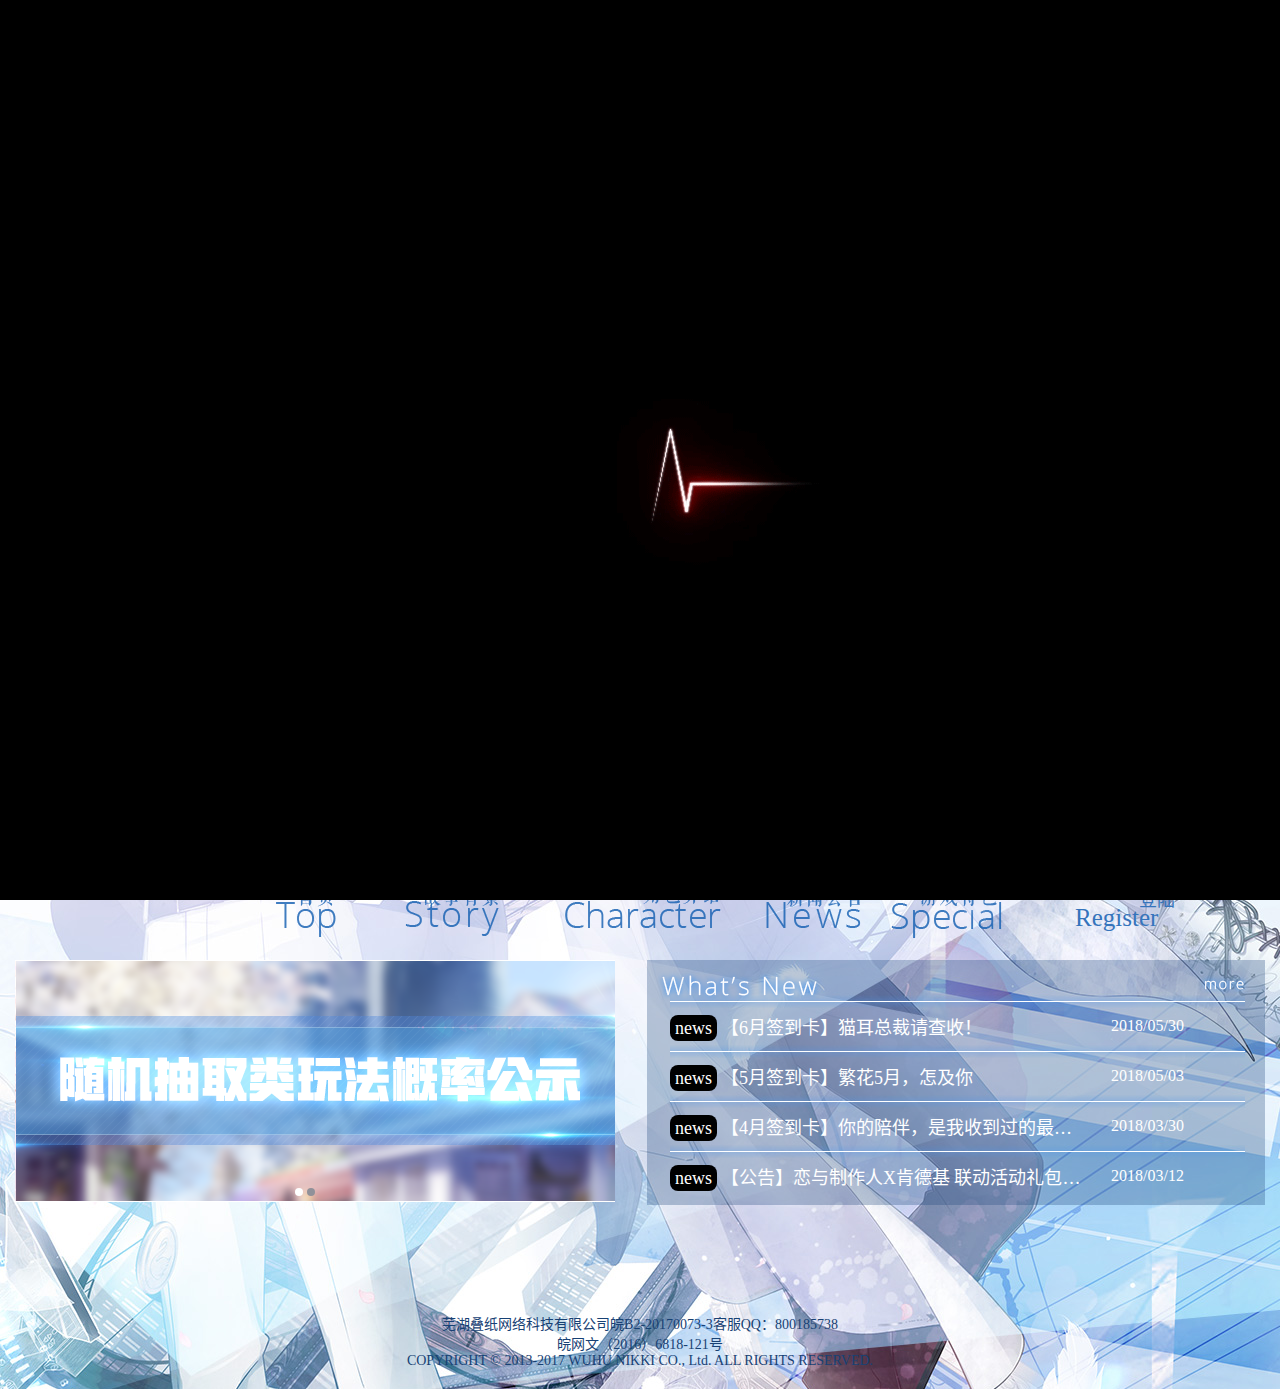
<file: index.html>
<!doctype html>
<html lang="zh-CN">
<head>
    <meta charset="UTF-8">
    <meta name="viewport"
          content="width=device-width, user-scalable=no, initial-scale=1.0, maximum-scale=1.0, minimum-scale=1.0">
    <meta http-equiv="X-UA-Compatible" content="ie=edge">
    <link rel="stylesheet" href="./css/content.css">
    <link rel="stylesheet" href="./css/normalized.css">
    <link rel="stylesheet" href="./css/index.css">
    <link rel="icon" href="./favicon.ico" type="image/x-icon">
    <title>《恋与制作人》官方网站--超现实恋爱经营手游</title>
</head>
<body>
<div class="all">
    <header>
        <div class="video">
            <a href="javascript:" id="view">
                <img src="./images/video.png" class="video_img">
                <div class="player"></div>
            </a>
        </div>
        <ul class="nav_list">
            <li><a href="./index.html"></a></li>
            <li><a href="./pages/story.html"></a></li>
            <li><a href="#cover" class="coverBtn"></a></li>
            <li><a href="./pages/news.html"></a></li>
            <li><a href="./pages/special.html"></a></li>
        </ul>
    </header>
    <main class="content clearFix">
        <!--轮播图-->
        <div class="publicity fl">
            <div class="img_box">
                <img src="./images/官网banner_01.png" alt="" class="img">
                <img src="./images/官网banner.png" alt="" class="img show">
                <img src="./images/官网banner_01.png" alt="" class="img">
                <img src="./images/官网banner.png" alt="" class="img">
            </div>
            <div class="idot_box">
                <span class="idot show"></span>
                <span class="idot"></span>
            </div>
        </div>
        <!--新闻-->
        <div class="news fr">
            <div class="register">
                <a href="./pages/login-register.html">
                    <p>登陆</p>
                    <p>Register</p>
                </a>
            </div>
            <h1></h1>
            <h2></h2>
            <ul class="list"></ul>
        </div>
    </main>
    <footer>
        <p>芜湖叠纸网络科技有限公司<a href="javascript:;">皖B2-20170073-3</a><a href="javascript:;">客服QQ：800185738</a></p>
        <p>皖网文（2016）6818-121号</p>
        <p>COPYRIGHT &copy; 2013-2017 WUHU NIKKI CO., Ltd. ALL RIGHTS RESERVED.</p>
    </footer>
    <!--下载-->
    <div class="download_box">
        <div class="pull role">
            <span></span>
        </div>
        <div class="download">
            <div class="dl_content clearFix">
                <img src="./images/err.png" alt="" class="qrCode fl">
                <ul class="dl_phone fr">
                    <li>
                        <a href="javascript:;">
                            <img src="./images/ios.png" alt="">
                        </a>
                    </li>
                    <li>
                        <a href="javascript:;">
                            <img src="./images/android.png" alt="">
                        </a>
                    </li>
                    <li>
                        <a href="javacript:;">
                            <img src="./images/taptap.png" alt="">
                        </a>
                    </li>
                    <li class="group">
                        <a href="javascript:;">
                            <img src="./images/qq.png" alt="">
                        </a>
                        <div class="explain">
                            <span>恋与制作人官方群
                                <br>
                                339242541
                            </span>
                        </div>
                    </li>
                </ul>
            </div>
        </div>
    </div>
    <!--视频-->
    <div class="video_bg">
        <div class="close">
            <video width="1000px" height="570px" autoplay controls preload id="myVideo">
                <source src="https://blcdnsmall.nikkigames.cn/sdk/poster/lyzzr.mp4" type="video/mp4">
            </video>
            <span class="shut"></span>
        </div>
    </div>
    <!--角色跳转-->
    <div id="cover" class="hide">
        <div class="characters_box">
            <div class="character">
                <a href="./pages/characters.html#01">
                    <img src="./images/content/select_3.png" alt="">
                </a>
            </div>
            <div class="character">
                <a href="./pages/characters.html#02">
                    <img src="./images/content/select_1.png" alt="">
                </a>
            </div>
            <div class="character">
                <a href="./pages/characters.html#03">
                    <img src="./images/content/select_2.png" alt="">
                </a>
            </div>
            <div class="character">
                <a href="./pages/characters.html#04">
                    <img src="./images/content/select_4.png" alt="">
                </a>
            </div>
        </div>
        <div class="shutBtn">
            <img src="./images/content/close-white.png" alt="">
        </div>
    </div>
</div>
<div class="loading">
    <img src="./images/content/load.gif" alt="">
</div>
    <script src="./js/jquery-3.3.1.min.js"></script>
    <script src="./js/normalized.js"></script>
    <script src="./js/index.js"></script>
</body>
</html>
</file>
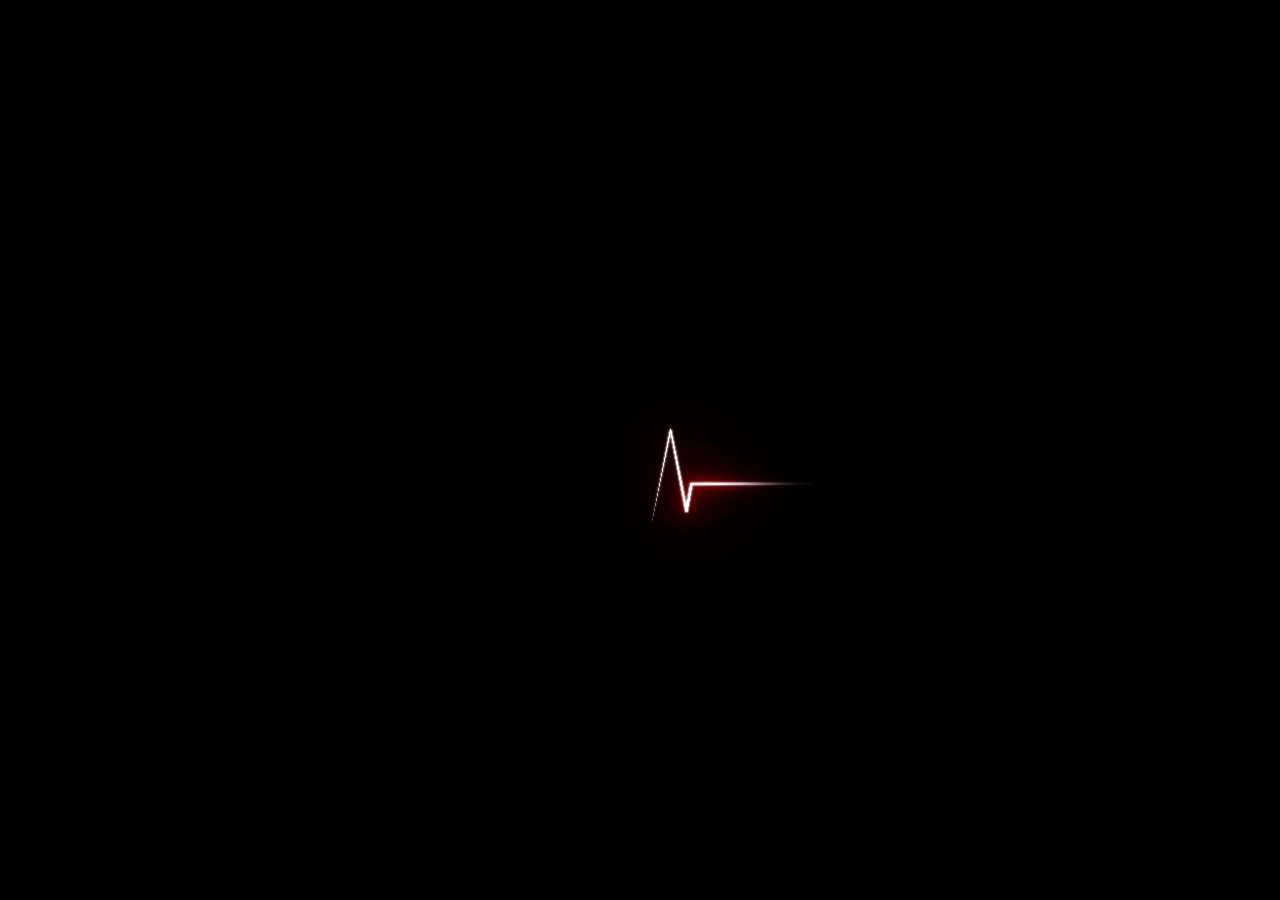
<file: pages/characters.html>
<!doctype html>
<html lang="zh-CN">
<head>
    <meta charset="UTF-8">
    <meta name="viewport"
          content="width=device-width, user-scalable=no, initial-scale=1.0, maximum-scale=1.0, minimum-scale=1.0">
    <meta http-equiv="X-UA-Compatible" content="ie=edge">
    <link rel="stylesheet" href="../css/normalized.css">
    <link rel="stylesheet" href="../css/content.css">
    <link rel="stylesheet" href="../css/characters.css">
    <link rel="icon" href="../favicon.ico" type="image/x-icon">
    <title>《恋与制作人》官方网站--超现实恋爱经营手游</title>
</head>
<body>
<!--头部导航-->
<header class="clearFix">
    <a href="../index.html">
        <img src="../images/content/logo.png" alt="" class=" logo fl">
    </a>
    <ul class="tb_list fr">
        <li><a href="./story.html"></a></li>
        <li><a href="#cover" class="coverBtn"></a></li>
        <li><a href="./news.html"></a></li>
        <li><a href="./special.html"></a></li>
    </ul>
</header>
<!--内容-->
<div class="content">
    <div class="img-box">
        <img src="../images/charachers/blackswan_bq.jpg" alt="">
        <img src="../images/charachers/blackswan_xumo.jpg" id="01" alt="">
        <img src="../images/charachers/blackswan_lzy.jpg" id="03" alt="">
        <img src="../images/charachers/blackswan_zql.jpg" id="04" alt="">
        <img src="../images/charachers/blackswan_bq.jpg" id="02" alt="">
        <img src="../images/charachers/blackswan_xumo.jpg" alt="">
    </div>
    <div class="btn-box">
        <span class="btn prev"></span>
        <span class="btn next"></span>
    </div>
</div>
<!--角色跳转页面-->
<div id="cover" class="hide">
    <div class="characters_box">
        <div class="character">
            <a href="../pages/characters.html#01">
                <img src="../images/content/select_3.png" alt="">
            </a>
        </div>
        <div class="character">
            <a href="../pages/characters.html#02">
                <img src="../images/content/select_1.png" alt="">
            </a>
        </div>
        <div class="character">
            <a href="../pages/characters.html#03">
                <img src="../images/content/select_2.png" alt="">
            </a>
        </div>
        <div class="character">
            <a href="../pages/characters.html#04">
                <img src="../images/content/select_4.png" alt="">
            </a>
        </div>
    </div>
    <div class="shutBtn">
        <img src="../images/content/close-white.png" alt="">
    </div>
</div>
<!--下载菜单-->
<div class="download_box">
    <div class="pull role hide">
        <span></span>
    </div>
    <div class="download">
        <div class="dl_content clearFix">
            <img src="../images/content/err.png" alt="" class="qrCode fl">
            <ul class="dl_phone fr">
                <li>
                    <a href="javascript:;">
                        <img src="../images/content/ios.png" alt="">
                    </a>
                </li>
                <li>
                    <a href="javascript:;">
                        <img src="../images/content/android.png" alt="">
                    </a>
                </li>
                <li>
                    <a href="javacript:;">
                        <img src="../images/content/taptap.png" alt="">
                    </a>
                </li>
                <li class="group">
                    <a href="javascript:;">
                        <img src="../images/content/qq.png" alt="">
                    </a>
                    <div class="explain">
                        <span>恋与制作人官方群
                            <br>
                            339242541
                        </span>
                    </div>
                </li>
            </ul>
        </div>
    </div>
</div>
<!--loading-->
<div class="loading">
    <img src="../images/content/load.gif" alt="">
</div>
<script src="../js/normalized.js"></script>
<script src="../js/characters.js"></script>
</body>
</html>
</file>
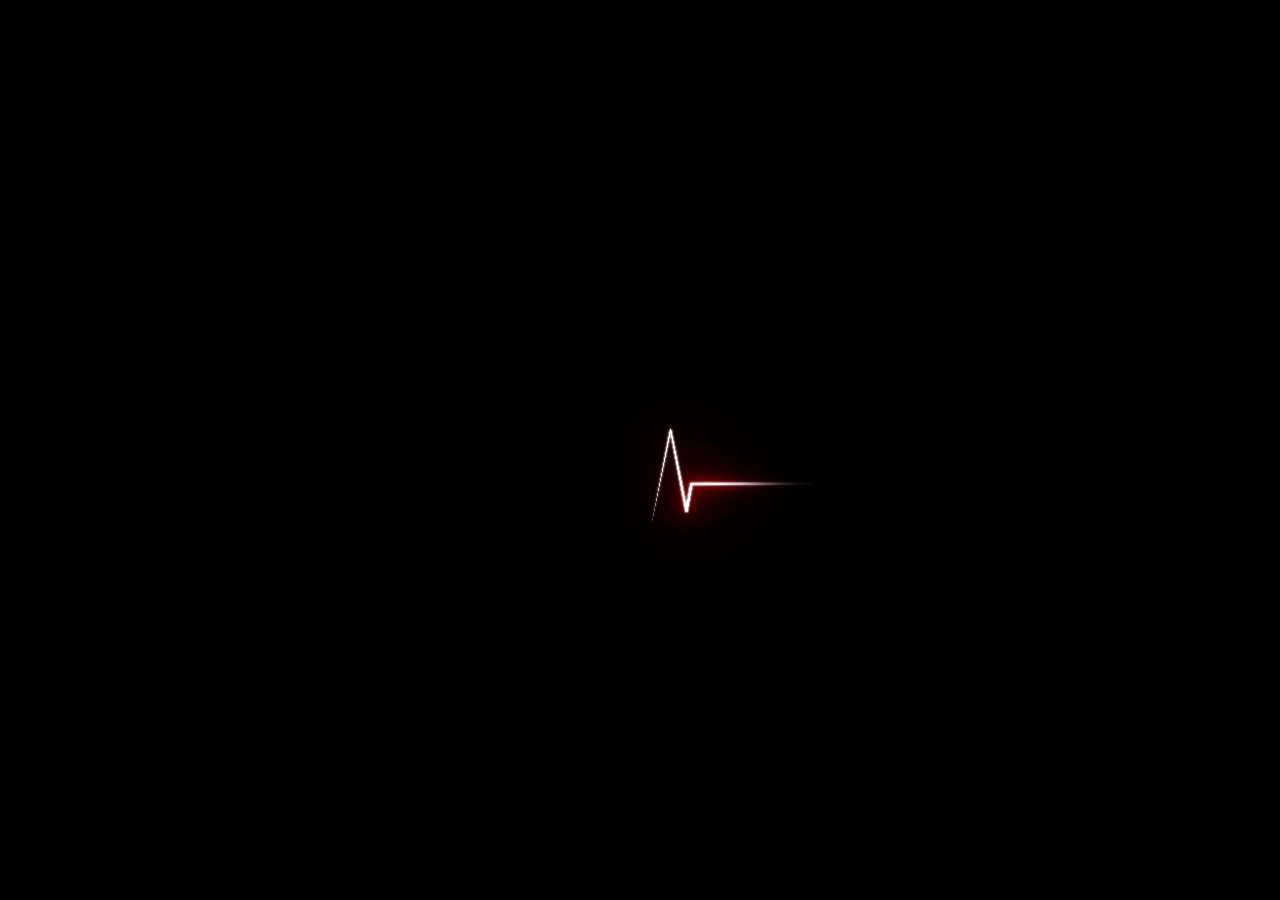
<file: pages/login-register.html>
<!doctype html>
<html lang="zh-CN">
<head>
    <meta charset="UTF-8">
    <meta name="viewport"
          content="width=device-width, user-scalable=no, initial-scale=1.0, maximum-scale=1.0, minimum-scale=1.0">
    <meta http-equiv="X-UA-Compatible" content="ie=edge">
    <link rel="stylesheet" href="../css/normalized.css">
    <link rel="stylesheet" href="../css/login-register.css">
    <link rel="icon" href="../favicon.ico" type="image/x-icon">
    <title>《恋与制作人》官方网站--超现实恋爱经营手游</title>
</head>
<body>
<form action="#" name="myForm">
    <label><a href="../index.html">返回首页</a></label>
    <section class="input_box" data-msg="4到16位（字母，数字，下划线，减号）">
        <label>昵   称：</label>
        <input class="username" type="text" placeholder="请输入用户名">
    </section>
    <section class="input_box" data-msg="4到16位（字母，数字，下划线，减号）">
        <label>密   码：</label>
        <input class="password" type="password" placeholder="请输入密码">
    </section>
    <section class="input_box register hidden" data-msg="邮箱不合法">
        <label>邮   箱：</label>
        <input class="email" type="email" placeholder="请输入邮箱">
    </section>
    <section class="input_box register hidden" data-msg="电话不合法">
        <label>电   话：</label>
        <input class="tel" type="tel" placeholder="请输入电话">
    </section>
    <section class="input_box register hidden" data-msg="身份证不合法">
        <label>身份证：</label>
        <input class="idCare" type="text" placeholder="请输身份证号">
    </section>
    <div class="info_box clearFix">
        <div class="fl remember_box login">
            <input class="remember check" type="checkbox">
            <span>记住密码？</span>
        </div>
        <a class="fr go_register login" href="javascript:;">注册</a>
        <a class="fr go_login register hidden" href="javascript:;">返回登陆</a>
    </div>
    <button class="btn" type="button">登陆</button>
    <div class="protocol">
        <small>我已详细阅读并同意 <a href="javascript:;">叠纸游戏服务许可协议</a></small>
        <input class="confirm check" type="checkbox">
    </div>
</form>
<!--loading-->
<div class="loading">
    <img src="../images/content/load.gif" alt="">
</div>
<script src="../js/bmob-min.js"></script>
<script src="../js/jquery-3.3.1.min.js"></script>
<script src="../js/login-logic.js"></script>
<script src="../js/login_register.js"></script>
</body>
</html>
</file>
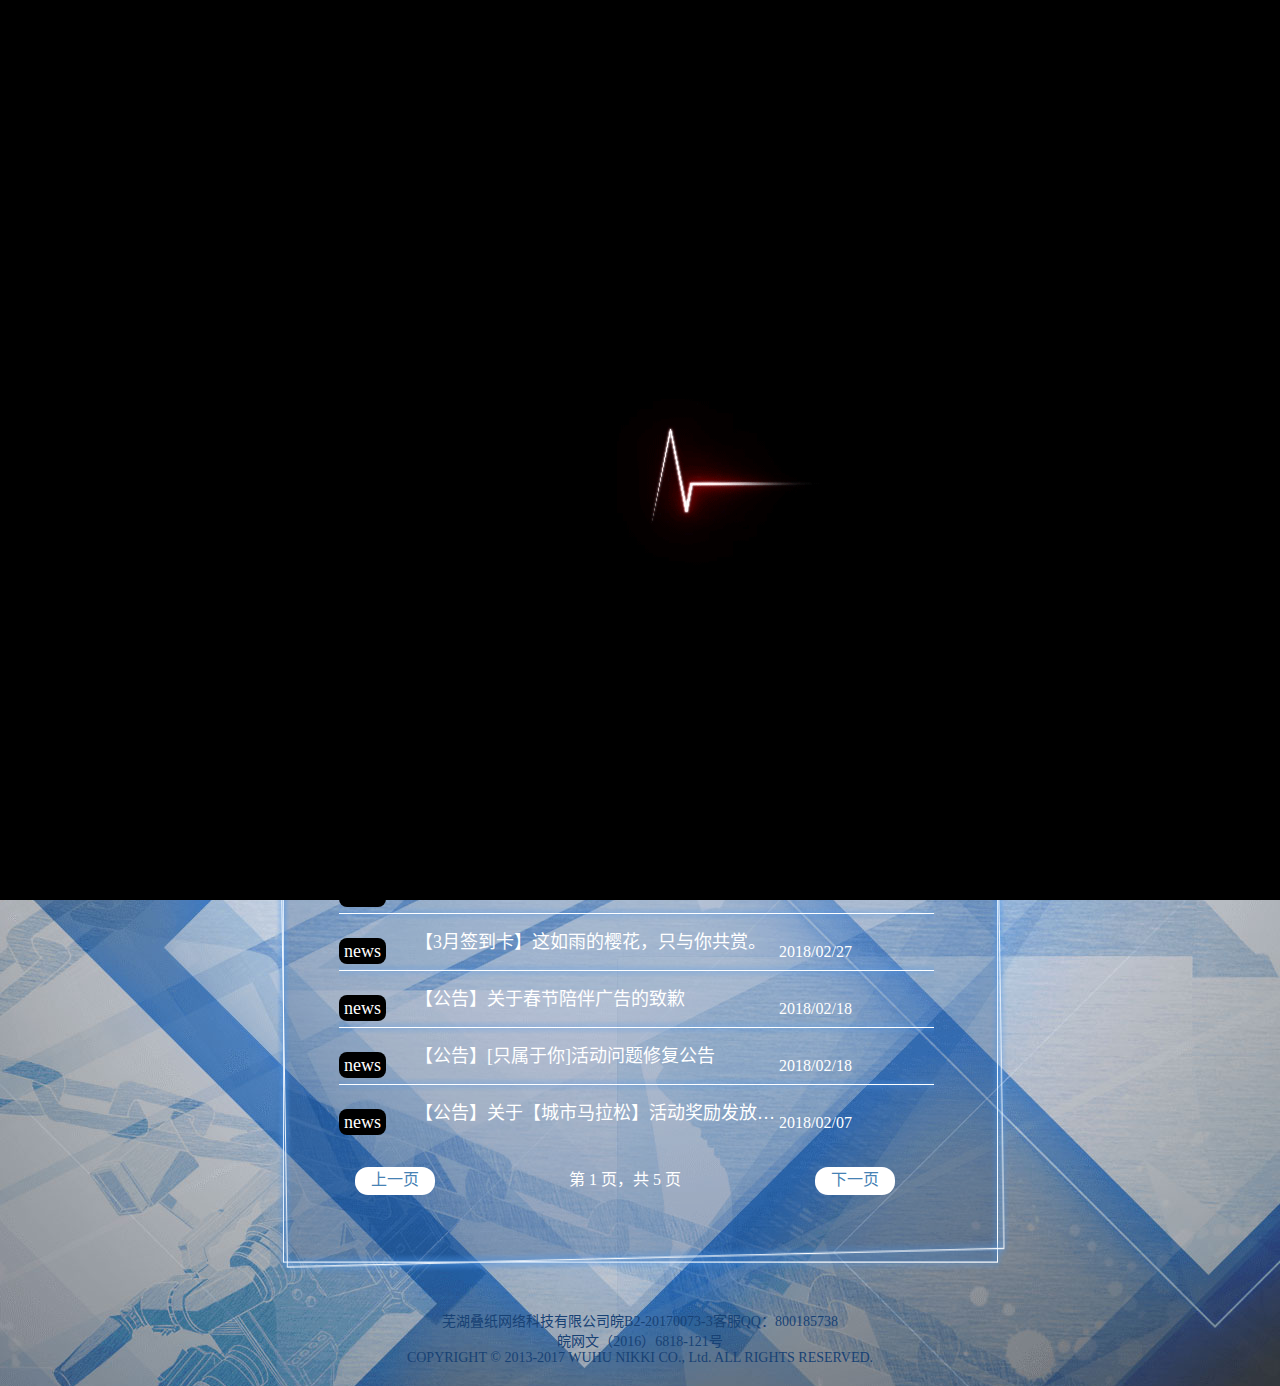
<file: pages/news.html>
<!doctype html>
<html lang="zh-CN">
<head>
    <meta charset="UTF-8">
    <meta name="viewport"
          content="width=device-width, user-scalable=no, initial-scale=1.0, maximum-scale=1.0, minimum-scale=1.0">
    <meta http-equiv="X-UA-Compatible" content="ie=edge">
    <link rel="stylesheet" href="../css/roll-picture.css">
    <link rel="stylesheet" href="../css/content.css">
    <link rel="stylesheet" href="../css/normalized.css">
    <link rel="stylesheet" href="../css/news.css">
    <link rel="icon" href="../favicon.ico" type="image/x-icon">
    <title>《恋与制作人》官方网站--超现实恋爱经营手游</title>
    <script src="../js/normalized.js"></script>
</head>
<body>
<header class="clearFix">
    <a href="../index.html">
        <img src="../images/logo.png" alt="" class=" logo fl">
    </a>
    <!--导航栏-->
    <ul class="tb_list fr">
        <li><a href="../pages/story.html"></a></li>
        <li><a href="#cover" class="coverBtn"></a></li>
        <li><a href="../pages/news.html"></a></li>
        <li><a href="../pages/special.html"></a></li>
    </ul>
</header>
<main>
    <!--轮播图-->
    <div class="content">
        <div class="publicity">
            <div class="img_box">
                <img src="../images/news/官网banner_01.png" alt="">
                <img src="../images/news/官网banner.png" alt="" class="show">
                <img src="../images/news/官网banner_01.png" alt="">
                <img src="../images/news/官网banner.png" alt="">
            </div>
            <div class="idot_box">
                <div class="idot show"></div>
                <div class="idot"></div>
            </div>
        </div>
    </div>
    <!--新闻盒子-->
    <div class="news_box">
        <h1></h1>
        <h2><a href="./news.html"></a></h2>
        <!--新闻标题-->
        <ul class="list"></ul>
        <div class="pagination">
            <div class="front btn">上一页</div>
            <div class="number">第 <span class="curPageIndex">1</span> 页，共 <span class="page">1</span> 页</div>
            <div class="later btn">下一页</div>
        </div>
    </div>
</main>
<!--角色跳转-->
<div id="cover" class="hide">
    <div class="characters_box">
        <div class="character">
            <a href="../pages/characters.html#01">
                <img src="../images/content/select_3.png" alt="">
            </a>
        </div>
        <div class="character">
            <a href="../pages/characters.html#02">
                <img src="../images/content/select_1.png" alt="">
            </a>
        </div>
        <div class="character">
            <a href="../pages/characters.html#03">
                <img src="../images/content/select_2.png" alt="">
            </a>
        </div>
        <div class="character">
            <a href="../pages/characters.html#04">
                <img src="../images/content/select_4.png" alt="">
            </a>
        </div>
    </div>
    <div class="shutBtn">
        <img src="../images/content/close-white.png" alt="">
    </div>
</div>
<footer>
    <p>芜湖叠纸网络科技有限公司<a href="javascript:;">皖B2-20170073-3</a><a href="javascript:;">客服QQ：800185738</a></p>
    <p>皖网文（2016）6818-121号</p>
    <p>COPYRIGHT &copy; 2013-2017 WUHU NIKKI CO., Ltd. ALL RIGHTS RESERVED.</p>
</footer>
<!--下载-->
<div class="download_box">
    <div class="pull role">
        <span></span>
    </div>
    <div class="download">
        <div class="dl_content clearFix">
            <img src="../images/content/err.png" alt="" class="qrCode fl">
            <ul class="dl_phone fr">
                <li>
                    <a href="javascript:;">
                        <img src="../images/content/ios.png" alt="">
                    </a>
                </li>
                <li>
                    <a href="javascript:;">
                        <img src="../images/content/android.png" alt="">
                    </a>
                </li>
                <li>
                    <a href="javacript:;">
                        <img src="../images/content/taptap.png" alt="">
                    </a>
                </li>
                <li class="group">
                    <a href="javascript:;">
                        <img src="../images/content/qq.png" alt="">
                    </a>
                    <div class="explain">
                        <span>恋与制作人官方群
                            <br>
                            339242541
                        </span>
                    </div>
                </li>
            </ul>
        </div>
    </div>
</div>
<!--loading-->
<div class="loading">
    <img src="../images/content/load.gif" alt="">
</div>
<script src="../js/jquery-3.3.1.min.js"></script>
<script src="../js/normalized.js"></script>
<script src="../js/news.js"></script>
</body>
</html>
</file>
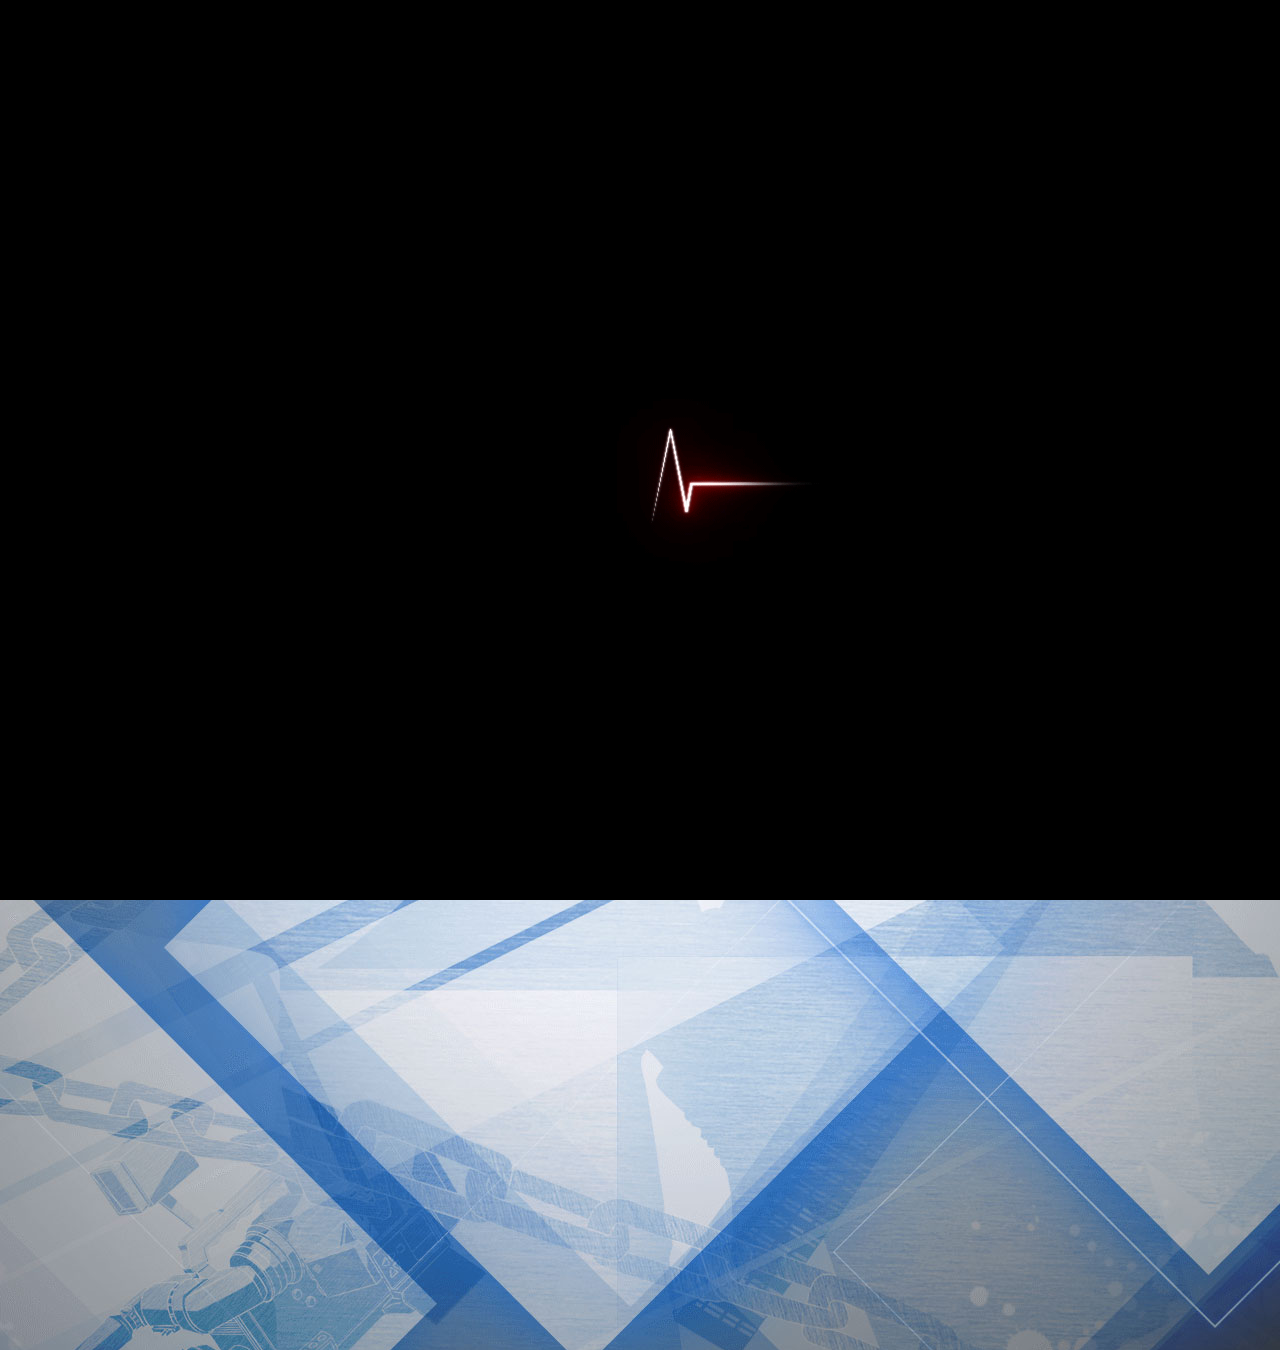
<file: pages/newspaper.html>
<!doctype html>
<html lang="zh-CN">
<head>
    <meta charset="UTF-8">
    <meta name="viewport"
          content="width=device-width, user-scalable=no, initial-scale=1.0, maximum-scale=1.0, minimum-scale=1.0">
    <meta http-equiv="X-UA-Compatible" content="ie=edge">
    <link rel="stylesheet" href="../css/roll-picture.css">
    <link rel="stylesheet" href="../css/content.css">
    <link rel="stylesheet" href="../css/normalized.css">
    <link rel="stylesheet" href="../css/newspaper.css">
    <link rel="icon" href="../favicon.ico" type="image/x-icon">
    <title>《恋与制作人》官方网站--超现实恋爱经营手游</title>
</head>
<body>
<header class="clearFix">
    <a href="../index.html">
        <img src="../images/logo.png" alt="" class=" logo fl">
    </a>
    <!--导航栏-->
    <ul class="tb_list fr">
        <li><a href="../pages/story.html"></a></li>
        <li><a href="#cover" class="coverBtn"></a></li>
        <li><a href="../pages/news.html"></a></li>
        <li><a href="../pages/special.html"></a></li>
    </ul>
</header>
<main>
    <!--轮播图-->
    <div class="content">
        <div class="publicity">
            <div class="img_box">
                <img src="../images/newpaper/官网banner_01.png" alt="">
                <img src="../images/newpaper/官网banner.png" alt="" class="show">
                <img src="../images/newpaper/官网banner_01.png" alt="">
                <img src="../images/newpaper/官网banner.png" alt="">
            </div>
            <div class="idot_box">
                <div class="idot show"></div>
                <div class="idot"></div>
            </div>
        </div>
    </div>
    <!--具体新闻内容-->
    <div class="newspaper">
        <h1></h1>
        <h2 class="back"><a href="./news.html"></a></h2>
        <div class="contentBox" id="contentBox"></div>
    </div>
</main>
<!--角色跳转-->
<div id="cover" class="hide">
    <div class="characters_box">
        <div class="character">
            <a href="../pages/characters.html#01">
                <img src="../images/content/select_3.png" alt="">
            </a>
        </div>
        <div class="character">
            <a href="../pages/characters.html#02">
                <img src="../images/content/select_1.png" alt="">
            </a>
        </div>
        <div class="character">
            <a href="../pages/characters.html#03">
                <img src="../images/content/select_2.png" alt="">
            </a>
        </div>
        <div class="character">
            <a href="../pages/characters.html#04">
                <img src="../images/content/select_4.png" alt="">
            </a>
        </div>
    </div>
    <div class="shutBtn">
        <img src="../images/content/close-white.png" alt="">
    </div>
</div>
<footer>
    <p>芜湖叠纸网络科技有限公司<a href="javascript:;">皖B2-20170073-3</a><a href="javascript:;">客服QQ：800185738</a></p>
    <p>皖网文（2016）6818-121号</p>
    <p>COPYRIGHT &copy; 2013-2017 WUHU NIKKI CO., Ltd. ALL RIGHTS RESERVED.</p>
</footer>
<!--下载-->
<div class="download_box">
    <div class="pull role">
        <span></span>
    </div>
    <div class="download">
        <div class="dl_content clearFix">
            <img src="../images/content/err.png" alt="" class="qrCode fl">
            <ul class="dl_phone fr">
                <li>
                    <a href="javascript:;">
                        <img src="../images/content/ios.png" alt="">
                    </a>
                </li>
                <li>
                    <a href="javascript:;">
                        <img src="../images/content/android.png" alt="">
                    </a>
                </li>
                <li>
                    <a href="javacript:;">
                        <img src="../images/content/taptap.png" alt="">
                    </a>
                </li>
                <li class="group">
                    <a href="javascript:;">
                        <img src="../images/content/qq.png" alt="">
                    </a>
                    <div class="explain">
                        <span>恋与制作人官方群
                            <br>
                            339242541
                        </span>
                    </div>
                </li>
            </ul>
        </div>
    </div>
</div>
<!--loading-->
<div class="loading">
    <img src="../images/content/load.gif" alt="">
</div>
<script src="../js/jquery-3.3.1.min.js"></script>
<script src="../js/normalized.js"></script>
<script src="../js/newspaper.js"></script>
<script src="../js/news.js"></script>
</body>
</html>
</file>
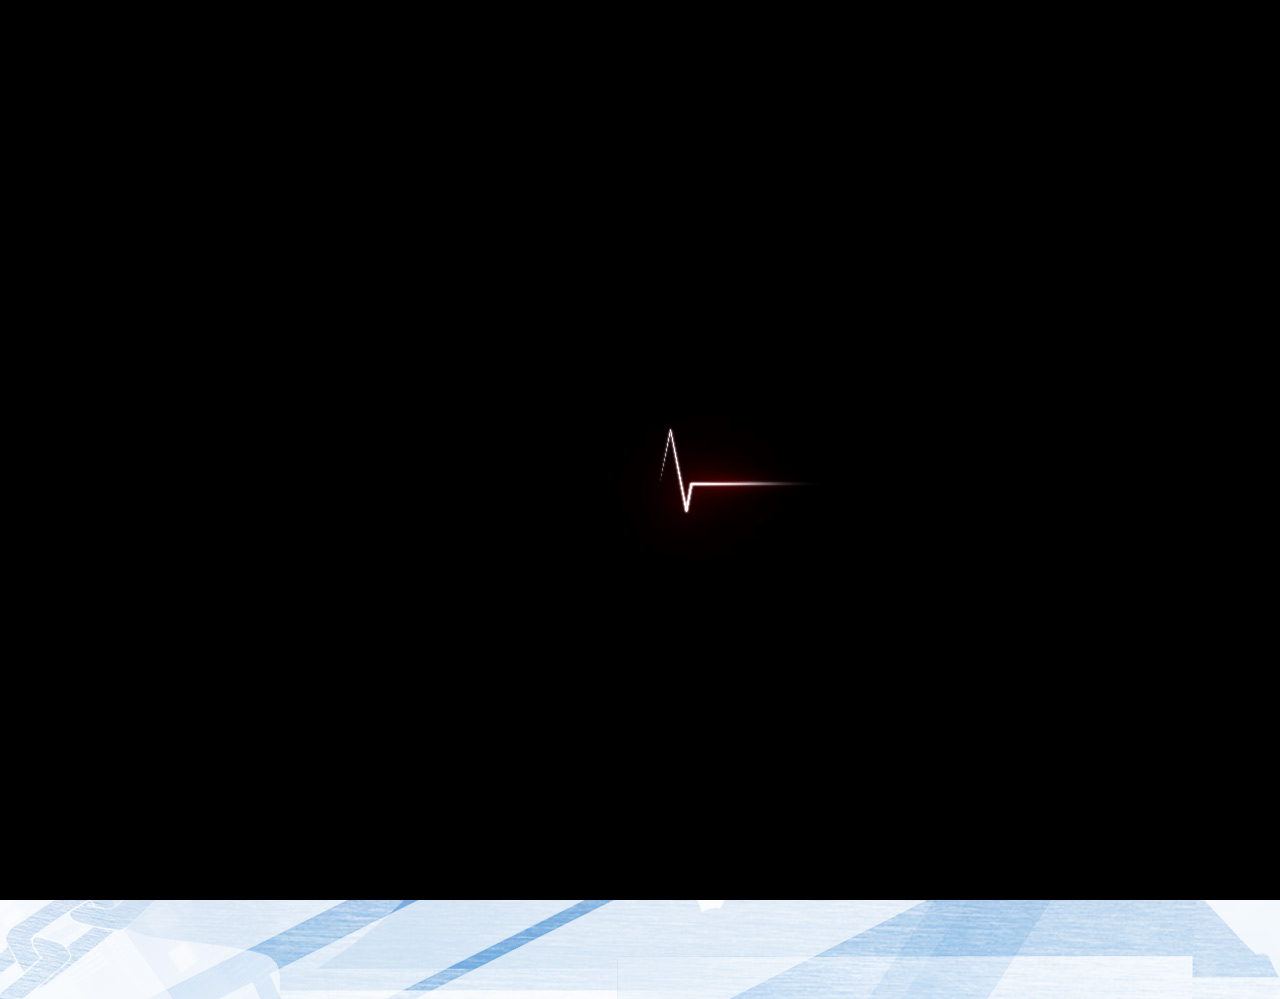
<file: pages/special.html>
<!doctype html>
<html lang="zh-CN">
<head>
    <meta charset="UTF-8">
    <meta name="viewport"
          content="width=device-width, user-scalable=no, initial-scale=1.0, maximum-scale=1.0, minimum-scale=1.0">
    <meta http-equiv="X-UA-Compatible" content="ie=edge">
    <link rel="stylesheet" href="../css/normalized.css">
    <link rel="stylesheet" href="../css/content.css">
    <link rel="stylesheet" href="../css/special.css">
    <link rel="icon" href="../favicon.ico" type="image/x-icon">
    <title>《恋与制作人》官方网站--超现实恋爱经营手游</title>
</head>
<body>
<header class="clearFix">
    <a href="../index.html">
        <img src="../images/content/logo.png" alt="" class=" logo fl">
    </a>
    <ul class="tb_list fr">
        <li><a href="./story.html"></a></li>
        <li><a href="#cover" class="coverBtn"></a></li>
        <li><a href="./news.html"></a></li>
        <li><a href="./special.html"></a></li>
    </ul>
</header>
<main class="content">
    <div class="img-box">
        <div>
            <img src="../images/special/five.png" alt="">
        </div>
        <div>
            <img src="../images/special/zero.png" class="zore" alt="">
        </div>
        <div>
            <img src="../images/special/one.png" alt="">
        </div>
        <div>
            <img src="../images/special/two.png" alt="">
        </div>
        <div>
            <img src="../images/special/three.png" alt="">
        </div>
        <div>
            <img src="../images/special/four.png" alt="">
        </div>
        <div>
            <img src="../images/special/five.png" alt="">
        </div>
        <div>
            <img src="../images/special/zero.png" alt="">
        </div>
    </div>
    <div class="btn-box">
        <span class="btn prev"></span>
        <span class="btn next"></span>
    </div>
</main>
<!--角色跳转-->
<div id="cover" class="hide">
    <div class="characters_box">
        <div class="character">
            <a href="../pages/characters.html#01">
                <img src="../images/content/select_3.png" alt="">
            </a>
        </div>
        <div class="character">
            <a href="../pages/characters.html#02">
                <img src="../images/content/select_1.png" alt="">
            </a>
        </div>
        <div class="character">
            <a href="../pages/characters.html#03">
                <img src="../images/content/select_2.png" alt="">
            </a>
        </div>
        <div class="character">
            <a href="../pages/characters.html#04">
                <img src="../images/content/select_4.png" alt="">
            </a>
        </div>
    </div>
   <div class="shutBtn">
       <img src="../images/content/close-white.png" alt="">
   </div>
</div>
<!--下载-->
<div class="download_box">
    <div class="pull role">
        <span></span>
    </div>
    <div class="download">
        <div class="dl_content clearFix">
            <img src="../images/content/err.png" alt="" class="qrCode fl">
            <ul class="dl_phone fr">
                <li>
                    <a href="javascript:;">
                        <img src="../images/content/ios.png" alt="">
                    </a>
                </li>
                <li>
                    <a href="javascript:;">
                        <img src="../images/content/android.png" alt="">
                    </a>
                </li>
                <li>
                    <a href="javacript:;">
                        <img src="../images/content/taptap.png" alt="">
                    </a>
                </li>
                <li class="group">
                    <a href="javascript:;">
                        <img src="../images/content/qq.png" alt="">
                    </a>
                    <div class="explain">
                        <span>恋与制作人官方群
                            <br>
                            339242541
                        </span>
                    </div>
                </li>
            </ul>
        </div>
    </div>
</div>
<!--loading-->
<div class="loading">
    <img src="../images/content/load.gif" alt="">
</div>
<script src="../js/normalized.js"></script>
<script src="../js/spec.js"></script>
</body>
</html>
</file>
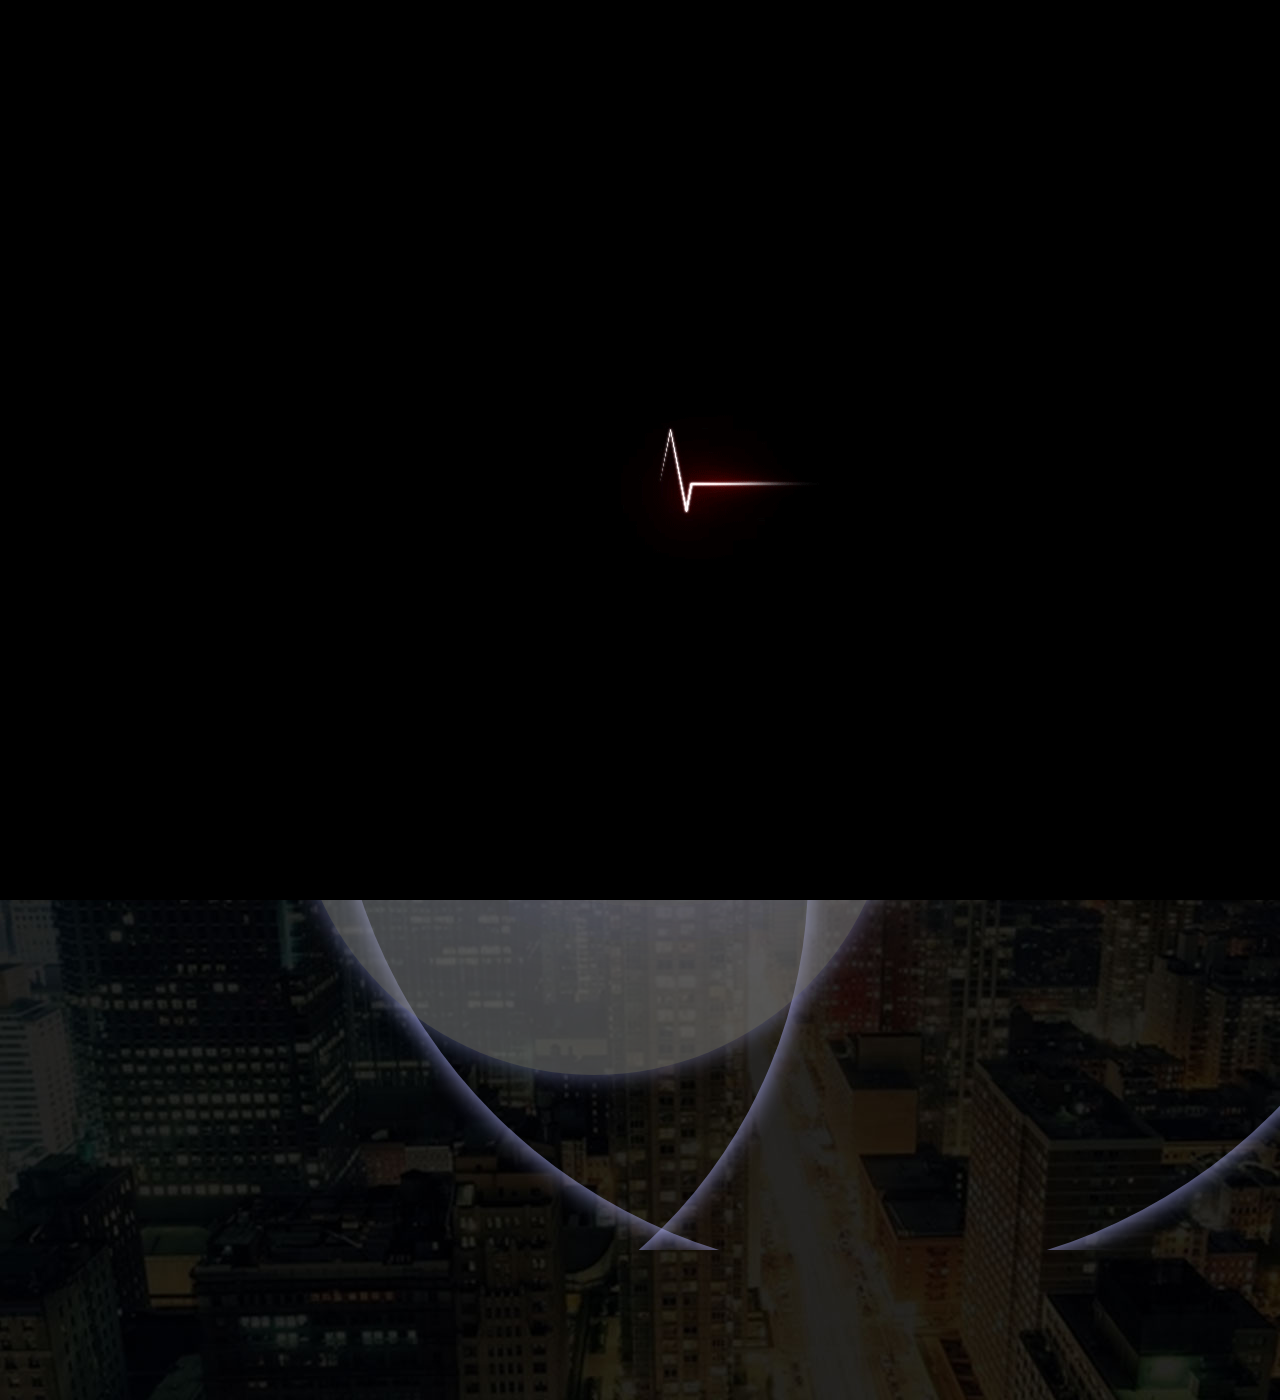
<file: pages/story.html>
<!doctype html>
<html lang="zh-CN">
<head>
    <meta charset="UTF-8">
    <meta name="viewport"
          content="width=device-width, user-scalable=no, initial-scale=1.0, maximum-scale=1.0, minimum-scale=1.0">
    <meta http-equiv="X-UA-Compatible" content="ie=edge">
    <link rel="stylesheet" href="../css/normalized.css">
    <link rel="stylesheet" href="../css/content.css">
    <link rel="stylesheet" href="../css/story.css">
    <link rel="icon" href="../favicon.ico" type="image/x-icon">
    <title>《恋与制作人》官方网站--超现实恋爱经营手游</title>
</head>
<body>
<header class="clearFix">
    <a href="../index.html">
        <img src="../images/content/logo.png" alt="" class=" logo fl">
    </a>
    <ul class="tb_list fr">
        <li><a href="../pages/story.html"></a></li>
        <li><a href="#cover" class="coverBtn"></a></li>
        <li><a href="../pages/news.html"></a></li>
        <li><a href="../pages/special.html"></a></li>
    </ul>
</header>
<main class="clearFix">
    <!--蓝色-->
    <div class="show" id="blue">
        <div class="list fl">
            <div class="world"></div>
            <div class="word"></div>
        </div>
        <div class="content fr">
            <img src="../images/story/story_world_text.png" alt="">
        </div>
    </div>
    <!--红色-->
    <div class="hide" id="red">
        <div class="list fl">
            <div class="red_world"></div>
            <div class="red_word"></div>
            <nav class="nav_list">
                <li class="on"></li>
                <li class="on"></li>
                <li class="on"></li>
                <li class="on"></li>
            </nav>
            <!--word图片-->
            <div class="imgs_box">
                <img src="../images/story/story_word_1.png" alt="" class="imgs">
                <img src="../images/story/story_word_2.png" alt="" class="imgs">
                <img src="../images/story/sotry_word_3.png" alt="" class="imgs">
                <img src="../images/story/sotry_word_4.png" alt="" class="imgs">
            </div>
        </div>
        <div class="content fr">
            <img src="../images/story/story_word_1.png" alt="" class="world_ct">
        </div>
    </div>
</main>
<!--背景光-->
<div class="circle blue">
    <div class="bg_circle"></div>
    <div class="bg_circle"></div>
    <div class="bg_circle"></div>
</div>
<!--背景光环-->
<div class="ring blue">
    <div class="rings"></div>
    <div class="rings"></div>
    <div class="rings"></div>
</div>
<!--花瓣效果-->
<div class="flower"></div>
<!--角色跳转-->
<div id="cover" class="hide">
    <div class="characters_box">
        <div class="character">
            <a href="../pages/characters.html#01">
                <img src="../images/content/select_3.png" alt="">
            </a>
        </div>
        <div class="character">
            <a href="../pages/characters.html#02">
                <img src="../images/content/select_1.png" alt="">
            </a>
        </div>
        <div class="character">
            <a href="../pages/characters.html#03">
                <img src="../images/content/select_2.png" alt="">
            </a>
        </div>
        <div class="character">
            <a href="../pages/characters.html#04">
                <img src="../images/content/select_4.png" alt="">
            </a>
        </div>
    </div>
    <div class="shutBtn">
        <img src="../images/story/close-white.png" alt="">
    </div>
</div>
<!--loading-->
<div class="loading">
    <img src="../images/content/load.gif" alt="">
</div>
<script src="../js/normalized.js"></script>
<script src="../js/story.js"></script>
</body>
</html>
</file>
<file: css/content.css>
@charset "UTF-8";
/*导航栏*/
header {
    width: 65%;
    margin: 0 auto;
    min-width: 880px;
}
header .logo:hover {
    transform: scale(1.03);
    transition: all .2s linear;
}
header .tb_list {
    display: flex;
    top: 0;
    right: 0;
    width: 60%;
    margin: 35px auto;
}
header .tb_list li {
    width: 100%;
    margin: 0 auto;
}
header .tb_list li a {
    display: block;
    height: 45px;
}
header .tb_list li a:first-of-type:hover {
    background-position: 0 -45px;
}
header .tb_list li:first-of-type a{
    background: url("../images/content/nav-story.png") no-repeat;
    background-size: 70px auto;
}
header .tb_list li:nth-of-type(2) a{
    background: url("../images/content/nav-swan.png") no-repeat;
    background-size: 140px;
}
header .tb_list li:nth-of-type(3) a{
    background: url("../images/content/nav-news.png") no-repeat;
    background-size: 86px auto;
}
header .tb_list li:nth-of-type(4) a{
    background: url("../images/content/nav-special.png") no-repeat;
    background-size: 94px auto;
}
#cover {
    position: fixed;
    left: 0;
    right: 0;
    bottom: 0;
    top: 0;
    background: rgba(0,0,0,0.7);
    z-index: 100;
}
#cover.hide {
    display: none;
}
#cover .characters_box {
    width: 1318px;
    height: 704px;
    top: 50%;
    left: 50%;
    position: absolute;
    margin-left: -660px;
    margin-top: -352px;
}
#cover .character {
    opacity: 0;
}
#cover .character:first-of-type {
    position: absolute;
    left: 64px;
    top: 0;
    width: 980px;
    animation: moveLeft .01s linear forwards;
}
#cover .character:nth-of-type(2) {
    width: 978px;
    position: absolute;
    top: 181px;
    right: 0;
    animation: moveRight .1s .15s linear forwards;
}
#cover .character:nth-of-type(3) {
    position: absolute;
    width: 980px;
    top: 350px;
    left: 0;
    animation: moveLeft .1s .3s linear forwards;
}
#cover .character:nth-of-type(4) {
    position: absolute;
    width: 978px;
    height: 182px;
    bottom: 0;
    right: 0;
    animation: moveRight .1s .45s linear forwards;
}
@keyframes moveRight {
    0% {
        opacity: 0;
        margin-right: -100%;
    }
    50% {
        opacity: 0;
        margin-right: -50%;
    }
    100% {
        opacity: 1;
        margin-right: 0;
    }
}
@keyframes moveLeft {
    0% {
        opacity: 0;
        margin-left: -100%;
    }
    50% {
        opacity: 0;
        margin-left: -50%;
    }
    100% {
        opacity: 1;
        margin-left: 0;
    }
}
#cover .character a {
    width: 980px;
    height: 200px;
}
#cover .character a:first-of-type:hover {
    position: absolute;
    background: url("../images/content/select_checked_left.png") no-repeat;
}
#cover .character a:nth-of-type(2):hover {
    position: absolute;
    background: url("../images/content/select_checked_right.png") no-repeat;
}
#cover .character a:nth-of-type(3):hover {
    position: absolute;
    background: url("../images/content/select_checked_right.png") no-repeat;
}
#cover .character a:nth-of-type(4):hover {
    position: absolute;
    background: url("../images/content/select_checked_right.png") no-repeat;
}
#cover .shutBtn {
    position: absolute;
    top: 0;
    right: 0;
    cursor: pointer;
    transition: all .5s linear;
}
#cover .shutBtn:hover {
    transform: rotateZ(-180deg);
}
/*尾部*/
footer {
    color: #174174;
    font-size: 14px;
    text-align: center;
    position: relative;
    bottom: 0;
    width: 100%;
    padding-bottom: 20px;
}
footer a {
    color: #174174;
}
/*下载*/

.download_box {
    width: 100%;
    position: fixed;
    bottom: 0;
}
.download_box .role {
    position: relative;
    background: rgba(12,23,43,0.9);
    width: 60px;
    height: 24px;
    border-radius: 30px 30px 0 0;
    margin: 0 auto;
}
.download_box .role span {
    display: block;
    background: url("../images/content/pull.png");
    width: 45px;
    height: 29px;
    margin: 0 auto;
    cursor: pointer;
}
/*下载栏隐藏样式*/
.download_box .hide {
    position: fixed;
    bottom: 0;
    left: 50%;
    transition: all .35s linear;
}
.download_box .hide span {
    background-position: 0 85px;
}
/*下载栏打开样式*/
.download_box .download {
    width: 100%;
    background: rgba(12,23,43,0.9);
}
.download_box .download .dl_content {
    width: 35%;
    max-width: 500px;
    min-width:450px;
    margin: 0 auto;
    padding: 10px 0;
    position: relative;
}
.download_box .download .dl_content .qrCode {
    width: 210px;
}
.download_box .download .dl_content .dl_phone li a {
    display: block;
    height: 60px;
}
.download_box .explain {
    background: url("../images/content/numsmall.png") no-repeat;
    width: 200px;
    height: 100px;
    position: absolute;
    bottom: -10px;
    right: -200px;
    display: none;
}
.download_box .explain span {
    display: block;
    margin: 26px 20px 10px 50px;
    color: #7b92b1;
}
.loading {
    position: fixed;
    top: 0;
    left: 0;
    background: #000000;
    width: 100%;
    height: 100%;
    text-align: center;
    z-index: 11;
    pointer-events: none;
}
.loading img {
    position: absolute;
    top: 25%;
    left: 42%;
    transform: translateX(-25%);
}
</file>
<file: css/index.css>
@charset "UTF-8";

.all {
    background: url("../images/toppage_bg_01.jpg") no-repeat top center;
    position: relative;
    width: 100%;
    min-height: 200px;
    min-width: 800px;
    padding-top: 880px;
    overflow: hidden;
}
/*头部*/
.all .video #view {
    width: 120px;
    height: 120px;
    position: absolute;
    left: 30%;
    top: 748px;
    border-radius: 50%;
    border: 2px solid #fff;
}
.all .video .video_img {
    position: absolute;
    left: 0;
    top: 0;
    width: 100%;
    height: 100%;
    animation: 3.5s video linear infinite normal;
    -webkit-animation: 3.5s video linear infinite normal;
}
@-webkit-keyframes video {
    from {
        -webkit-transform: rotate(0deg);
    }
    to {
        -webkit-transform: rotate(360deg);
    }
}
@keyframes video {
    from {
        transform: rotate(0deg);
    }
    to {
        transform: rotate(360deg);
    }
}
.all .video .player {
    border-top: 20px solid transparent;
    border-left: 30px solid #fff;
    border-bottom: 20px solid transparent;
    position: absolute;
    top: 40px;
    left: 50px;
}
.all .video_bg {
    position: fixed;
    top: 0;
    left: 0;
    width: 100%;
    height: 100%;
    background: rgba(0,0,0,0.5);
    display: none;
}
.all .video_bg .close {
    width: 1000px;
    height: 650px;
    background: #000000;
    position: absolute;
    top: 50%;
    left: 50%;
    transform: translateX(-50%) translateY(-50%);
}
.all .video_bg video {
    position: relative;
    top: 50%;
    left: 50%;
    transform: translateX(-50%) translateY(-50%);
}
.all .video_bg .close .shut {
    background: url("../images/videoclose.png") no-repeat;
    position: absolute;
    top: 0;
    right: 0;
    width: 45px;
    height: 45px;
    cursor: pointer;
}
/*导航栏*/
.all .nav_list {
    display: flex;
    width: 70%;
    min-width: 750px;
    margin: 0 auto;
    justify-content: space-between;
    padding-bottom: 2px;
}
.all .nav_list li {
    width: 100%;
}
.all .nav_list li a {
    display: block;
    height: 68px;
}
.all .nav_list li a:first-of-type:hover {
    background-position: 0 -68px;
}
.all .nav_list li:first-of-type a{
    background: url("../images/nav-topdark.png") no-repeat;
    width: 94px;
}
.all .nav_list li:nth-of-type(2) a{
    background: url("../images/nav-storydark.png") no-repeat;
    width: 101px;
}
.all .nav_list li:nth-of-type(3) a{
    width: 204px;
    background: url("../images/nav-swandark.png") no-repeat;
}
.all .nav_list li:nth-of-type(4) a{
    background: url("../images/nav-newsdark.png") no-repeat;
}
.all .nav_list li:nth-of-type(5) a{
    background: url("../images/nav-specialdark.png") no-repeat;
}
.all .register {
    position: absolute;
    right: 90px;
    top: -75px;
}
.all .register a {
    display: block;
    width: 100px;
    color: rgba(53,116,188,1);
    font-size: 18px;
}
.all .register a p:first-child {
    text-align: right;
}
.all .register a p:last-child {
     font-size: 25px;
     line-height: 13px;
 }
.all .content {
    width: 55%;
    min-width: 1250px;
    margin: 10px auto;
    padding-bottom: 119px;
}
/*轮播图*/
.all .content .publicity {
    position: relative;
    width: 48%;
    height:300px ;
    overflow: hidden;
}
.all .content .publicity .img_box {
    width: calc(4 * 100%);
    position: absolute;
    left: -100%;
    top: 0;
    border: 1px solid #ffffff;
}
.all .content .publicity img{
    width: calc(100% / 4);
    height: 100%;
    float: left;
}
.all .content .publicity .idot_box {
    position: absolute;
    bottom: 60px;
    left: 280px;
    width: 50px;
}
.all .content .publicity .idot_box .idot {
    display: inline-block;
    width: 8px;
    height: 8px;
    background: rgba(144,145,153,1);
    border-radius: 50%;
}
.all .content .publicity .idot_box .idot.show {
    background: white;
}
/*新闻*/
.all .content .news {
    width: 575px;
    height: 200px;
    background: rgba(29,68,123,0.3);
    position: relative;
    padding: 35px 20px 10px 23px;
}
.all .content .news ul li {
    background: url("../images/border.png")repeat-x;
    color: white;
    height: 50px;
}
.all .content .news ul li:before {
    color: white;
    content: 'news';
    display: inline-block;
    background: #000;
    border-radius: 8px;
    padding: 0 5px;
    height: 26px;
    text-align: center;
    font-size: 18px;
    line-height: 26px;
}
.all .content .news ul li a {
    display: inline-flex;
    color: white;
}
.all .content .news ul li span {
    margin: 22px 30px ;
}
.all .content .news ul li h4 {
    line-height: 66px;
    font-size: 18px;
    font-weight: normal;
    width: 360px;
    overflow: hidden;
    text-overflow: ellipsis;
    white-space: nowrap;
}
.all .content .news h1 {
    background: url("../images/whatsnew.png");
    width: 165px;
    height: 32px;
    margin: 10px;
    position: absolute;
    top: 0;
    left: 0;
}
.all .content .news h2 {
    display: block;
    background: url("../images/more.png") no-repeat;
    position: absolute;
    top: 0;
    right: 0;
    width: 51px;
    height: 21px;
    margin: 15px;
}
/*下载地址*/
.download_box {
    width: 100%;
    position: fixed;
    bottom: 0;
}
.download_box .role {
    position: relative;
    background: rgba(12,23,43,0.9);
    width: 60px;
    height: 24px;
    border-radius: 30px 30px 0 0;
    margin: 0 auto;
}
.download_box .role span {
    display: block;
    background: url("../images/pull.png");
    width: 45px;
    height: 29px;
    margin: 0 auto;
    cursor: pointer;
}
/*下载栏隐藏样式*/
.download_box .hide {
    position: fixed;
    bottom: 0;
    left: 50%;
}
.download_box .hide span {
    background-position: 0 85px;
}
/*尾部*/
footer {
    position: absolute;
    left: 0;
    bottom: 0;
}
</file>
<file: css/characters.css>
@charset "UTF-8";
header {
    position: absolute;
    top: 0;
    left: 10%;
    z-index: 10;
}
.content {
    width: 100%;
    min-width: 1180px;
    height: 100%;
    position: relative;
    overflow: hidden;
}
/* 设置图片 */
.img-box {
    width: calc(6 * 100%);
    position: absolute;
    left: -100%;
    top: 0;
    pointer-events: none;
}
.img-box img {
    width: calc(100% / 6);
    height: 100%;
    min-width: 800px;
    float: left;
}
/* 设置按钮 */
.btn-box .btn {
    position: fixed;
    top: 50%;
    left:0;
    right: 0;
    transition: all .1s linear;
    opacity: .5;
}
.btn-box .prev {
    background: url("../images/charachers/btn_left.png") no-repeat;
    width: 129px;
    height: 129px;
    left: 10px;
}
.btn-box .next {
    background: url("../images/charachers/btn_right.png") no-repeat;
    width: 129px;
    height: 129px;
    left: 92%;
}
.content .btn:hover  {
    opacity: 1;
}
</file>
<file: css/login-register.css>
@charset "UTF-8";
body {
    background: url("../images/login-register/login_bg.jpg") no-repeat top center;
    width: 100%;
    height: 100%;
    min-width: 800px;
    min-height: 800px;
}
[name="myForm"] {
    width: 350px;
    position: relative;
    left: 50%;
    top: 50%;
    transform: translateX(-35%) translateY(-50%);
    background:rgba(48, 56, 77, 0.62);
    padding: 40px 45px 60px;
}
[name="myForm"] .input_box {
    width: 100%;
    height: 35px;
    margin: 30px auto;
    position: relative;
}
[name="myForm"] label:first-child a {
    display: block;
    width: 100%;
    text-align: right;
}
[name="myForm"] .input_box label {
    color: #ffffff;
    white-space: pre;
}
[name="myForm"] .input_box::after {
    display: none;
    content: attr(data-msg);
    font-size: 13px;
    color: #d1d1dd;
    position: absolute;
    top: 110%;
    left: 70px;
}
[name="myForm"] .error::after {
    display: block;
}
[name="myForm"] input:not(.remember) {
    width: 80%;
    height: 100%;
    border: 1px solid #232e4c;
    box-sizing: border-box;
    padding-left: 8px;
    transition: border-color .25s linear;
    font-size: 16px;
}
[name="myForm"] input:focus {
    border-color: #655659;
}
[name="myForm"] .info_box {
    font-size: 13px;
    margin-bottom: 25px;
    color: #ffffff;
}
[name="myForm"] .btn {
    display: block;
    width: 100%;
    height: 45px;
    text-align: center;
    line-height: 45px;
    margin: 0 auto;
    color: #fff;
    background: rgba(46, 55, 76, 0.92);
    font-size: 20px;
    letter-spacing: 8px;
    cursor: pointer;
    transition: background .25s linear;
}
[name="myForm"] .btn:hover {
    background: rgb(46, 58, 80);
}
[name="myForm"] a {
    color: #ffffff;
}
[name="myForm"] a:hover {
    text-decoration: underline;
}
[name="myForm"] .hidden {
    display: none !important;
}
[name="myForm"] .protocol {
    color: #ffffff;
    margin-top: 30px;
    text-align: center;
}
[name="myForm"] .protocol .confirm {
    width: 13px;
    height: 13px;
}
.loading {
    position: fixed;
    top: 0;
    left: 0;
    background: #000000;
    width: 100%;
    height: 100%;
    text-align: center;
}
.loading img {
    position: absolute;
    top: 25%;
    left: 42%;
    transform: translateX(-25%);
}
</file>
<file: css/roll-picture.css>
@charset "UTF-8";
/*轮播图*/
main .publicity {
    position: relative;
    width: 600px;
    height:300px ;
    overflow: hidden;
    margin: 35px auto;
}
main .img_box {
    width: calc(4 * 100%);
    position: absolute;
    left: -100%;
    top: 0;
    border: 1px solid #ffffff;
}
main .publicity img {
    width: calc(100% / 4);
    height: 100%;
    float: left;
}
main .idot_box {
    position: absolute;
    bottom: 65px;
    left: 50%;
}
main .idot_box .idot {
    display: inline-block;
    width: 10px;
    height: 10px;
    background: rgba(144,145,153,1);
    border-radius: 50%;
    margin: 0 3px;
}
main .idot_box .idot.show {
    background: #ffffff;
}
</file>
<file: css/news.css>
@charset "UTF-8";

body {
    background: url("../images/news/news_background.jpg") repeat-y top center;
    padding-bottom: 450px;
    width: 100%;
    height: 100%;
}
/*新闻盒子*/
main .news_box {
    background: url("../images/news/newstagbg.png") no-repeat top center;
    background-size: 100% 100%;
    width: 700px;
    height: 750px;
    margin:  35px auto;
    position: relative;
    padding: 20px;
}
main .news_box ul {
    margin-top: 60px;
}
main .news_box h1 {
    background: url("../images/news/whatsnew.png") no-repeat;
    width: 165px;
    height: 32px;
    position: absolute;
    top: 45px;
    left: 50px;
}
main .news_box li h4 {
    display: inline-block;
    height: 50px;
    line-height: 70px;
    margin-left: 25px;
    font-size: 18px;
    font-weight: normal;
    width: 360px;
    overflow: hidden;
    text-overflow: ellipsis;
    white-space: nowrap;
}
main .news_box h2 a {
    background: url("../images/news/more.png") no-repeat;
    width: 51px;
    height: 21px;
    position: absolute;
    top: 60px;
    right: 80px;
    cursor: pointer;
}
main .news_box li {
    background: url("../images/news/border.png")repeat-x;
    width: 85%;
    color: white;
    margin-left: 7%;
}
main .news_box li a {
    display: inline-block;
    color: #ffffff;
}
main .news_box li::before {
    color: white;
    content: 'news';
    display: inline-block;
    background: #000;
    border-radius: 8px;
    padding: 0 5px;
    height: 26px;
    text-align: center;
    font-size: 18px;
    line-height: 26px;
}
main .news_box .pagination {
    text-align: center;
    position: absolute;
    bottom: 80px;
}
main .news_box .pagination div {
    display: inline-block;
    margin: 0 65px;
}
main .news_box .pagination .number {
    color: #ffffff;
}
main .news_box .btn {
    height: 28px;
    width: 80px;
    background: #ffffff;
    border-radius: 13px;
    color: steelblue;
    line-height: 26px;
    cursor: pointer;
}
main .news_box .btn:hover {
    color: steelblue;
    background: rgba(228,228,228,1);
}
</file>
<file: css/newspaper.css>
@charset "UTF-8";

body {
    background: url("../images/newpaper/news_background.jpg") repeat-y top center;
    padding-bottom: 450px;
    width: 100%;
    height: 100%;
}
/*具体新闻内容*/
main .newspaper {
    border: 20px solid transparent;
    border-image: url("../images/newpaper/newstagbg.png")  30 25 30 25 stretch stretch;
    width: 1000px;
    margin: 15px auto;
    position: relative;
    padding: 0 86px 50px;
    background: rgba(0,0,0,0.2);
    text-align: center;
}
main .newspaper h1 {
    background: url("../images/newpaper/whatsnew.png") no-repeat;
    width: 165px;
    height: 32px;
    position: absolute;
    top: 55px;
    left: 131px;
}
main .newspaper .back a {
    background: url("../images/newpaper/back.png") no-repeat;
    width: 59px;
    height: 23px;
    position: absolute;
    top: 70px;
    right: 188px;
    cursor: pointer;
}
main .newspaper ul {
    margin-top: 100px;
}
main .newspaper li {
    background: url("../images/newpaper/border.png") repeat-x;
    width: 70%;
    color: white;
    height: 40px;
    line-height: 55px;
    margin-left: 15%;
}
main .newspaper li:first-child {
    text-align: center;
    font-weight: bolder;
    font-size: 18px;
}
main .newspaper .times {
    color: #ffffff;
    text-align: right;
    padding-right: 60px;
    font-size: 20px;
    letter-spacing: 1px;
}
/*详细*/
main .contentBox .cont {
    line-height: 28px;
}
main .contentBox .introduce {
    font-size: 20px;
    color: #ffffff;
    margin: 20px;
    padding-top: 8px;
    border-top: 2px solid #eeeeee;
}
main .contentBox .details img {
    margin-bottom: 20px;
}
main .contentBox .way {
    text-align: left;
    line-height: 30px;
}
</file>
<file: css/special.css>
@charset "UTF-8";
body {
    width: 100%;
    height: 100%;
    background: url("../images/special/special_bg.jpg") no-repeat top center;
    position: relative;
    overflow: hidden;
}
.img-box {
    width: calc(8 * 100%);
    position: absolute;
    left: -100%;
    top: 0;
    pointer-events: none;
}
.img-box div {
    background: url("../images/special/teach_bg.png") no-repeat center center;
    width: calc(100% / 8);
    height: auto;
    float: left;
    display: flex;
    justify-content: center;
    margin-top: 120px;
    z-index: 10;
}
.img-box img.zore {
    padding: 160px;
}
/* 设置按钮 */
.btn-box .btn {
    width: 129px;
    height: 129px;
    position: fixed;
    top: 50%;
    right: 0;
    transition: all .1s linear;
    opacity: .5;
}
.btn-box .prev {
    background: url("../images/special/btn_left.png") no-repeat;
    left: 10px;
}
.btn-box .next {
    background: url("../images/special/btn_right.png") no-repeat;
    left: 92%;
}
.content .btn:hover  {
    opacity: 1;
}
</file>
<file: css/story.css>
@charset "UTF-8";
body {
    background: url("../images/story/story_bg.jpg") no-repeat top center;
    position: relative;
    width: 100%;
    height: 100%;
    min-height: 520px;
    min-width: 1000px;
    padding-bottom: 350px;
    /*overflow-x: hidden;*/
    overflow-y: scroll;
}
main {
    width: 90%;
    margin: 80px auto;
    min-width: 1000px;
}
/*侧边栏*/
 .list {
    width: 16%;
    min-width: 250px;
}
.list .world {
    background: url("../images/story/storynavworldblue.png") no-repeat 0 -120px;
    height: 120px;
    cursor: pointer;
}
.list .word {
    background: url("../images/story/storynavwordblue.png") no-repeat;
    height: 120px;
    width: 150px;
    margin-top: 50px;
    cursor: pointer;
}
.list .word:hover {
    background-position: 0 -120px;
}
.list .nav_list li {
    width: 230px;
    height: 52px;
    margin: 15px 0 15px -45px;
    cursor: pointer;
}
/*内容*/
.content {
    position: absolute;
    top: 220px;
    left: 44%;
}
.content img {
    top: 320px;
    left: 35%;
}
@media screen and (max-width:1000px) {
    #blue .content {
        position: absolute;
        top: 220px;
        left:37%;
    }
}
@media screen and (max-width:1300px) {
    #blue .content {
        position: absolute;
        top: 220px;
        left:37%;
    }
}
/*红色*/
#red .list .red_world {
    background: url("../images/story/storynavworld.png") no-repeat 0 -120px;
    height: 120px;
    cursor: pointer;
}
#red .list .red_word {
    background: url("../images/story/storynavword.png") no-repeat;
    height: 120px;
    width: 150px;
    margin-top: 50px;
    cursor: pointer;
}
#red .list .red_word:hover {
    background-position: 0 -120px;
}
#red .list .nav_list li:first-of-type {
    background: url("../images/story/storynavred.png") no-repeat;
}
#red .list .nav_list li:nth-of-type(2) {
    background: url("../images/story/storynavevol.png") no-repeat;
}
#red .list .nav_list li:nth-of-type(3) {
    background: url("../images/story/storynavpoject.png") no-repeat;
}
#red .list .nav_list li:nth-of-type(4) {
    background: url("../images/story/storynavqueen.png") no-repeat;
}
#red .list .nav_list li:hover {
    background-position: 0 -54px;
}
#red {
    width: 100%;
    height: 800px;
}
#red .content {
    top: 320px;
    left: 34%;
    margin: 0 auto;
}
@media screen and (max-width:1550px) {
    #red .content {
        position: absolute;
        top: 320px;
        left:29%;
    }
}
@media screen and (max-width:1080px) {
    #red .content {
        position: absolute;
        top: 320px;
        left:20%;
    }
}
#red .imgs_box img {
    position: absolute;
    top: 320px;
    left: 35%;
    display: none;
}
@media screen and (max-width:1700px) {
    #red .imgs_box .imgs {
        position: absolute;
        top: 320px;
        left:30%;
    }
}
@media screen and (max-width:1200px) {
    #red .imgs_box .imgs {
        position: absolute;
        top: 320px;
        left:20%;
    }
}
.hide {
    display: none;
}
.show {
    display: block;
}
/*背景光圈*/
.circle {
    width: 600px;
    height: 600px;
    background-color: #ffffff;
    box-shadow: 0 0 80px #a5a8ec;
    border-radius: 50%;
    position: absolute;
    left: 51%;
    top: 14%;
    transform: translateX(-50%);
    z-index: -1;
}
.circle .bg_circle {
    position: absolute;
    border-radius: 50%;
    width: 600px;
    height: 600px;
    opacity: 0;
    pointer-events: none;
}
.circle .bg_circle:first-of-type {
    -webkit-animation: large 6s 2s ease-out infinite normal;
    animation: large 6s 2s ease-out infinite normal;
}
.circle .bg_circle:nth-of-type(2) {
    -webkit-animation: large 6s 4s ease-out infinite forwards;
    animation: large 6s 4s ease-out infinite forwards;
}
.circle .bg_circle:nth-of-type(3) {
    -webkit-animation: large 6s 6s ease-out infinite forwards;
    animation: large 6s 6s ease-out infinite forwards;
}
@-webkit-keyframes large {
    0%    {
        opacity: 0;
        transform: scale(1);
    }
    5% {
        opacity: 0;
    }
    10% {
        opacity: 0.4;
    }
    80% {
        opacity: .1;
    }
    100% {
        opacity: 0;
        transform: scale(2.5);
    }
}
@keyframes large {
    0%    {
        opacity: 0;
        transform: scale(1);
    }
    5% {
        opacity: 0;
    }
    10% {
        opacity: 0.4;
    }
    80% {
        opacity: 0.1;
    }
    100% {
        opacity: 0;
        transform: scale(2.5);
    }
}
/*背景光环*/
.ring {
    width: 100%;
    height: 100%;
    position: absolute;
    left: 0;
    top: 0;
    z-index: -2;
    pointer-events: none;
    overflow: hidden;
}
.ring div {
    border-radius: 50%;
    position: absolute;
}
.ring div:first-of-type {
    width: 1000px;
    height: 1000px;
    left: -15%;
    top: 30%;
    box-shadow: 0 0 20px #a5a8ec;
    z-index: -1;
    -webkit-animation: rings 4s 1s ease-out infinite normal;
    animation: rings 4s 1s ease-out infinite normal;
}

.ring div:nth-of-type(2) {
    width: 1100px;
    height: 1100px;
    left: 26%;
    top:14%;
    box-shadow: 0 0 20px #a5a8ec;
    z-index: -1;
    -webkit-animation: rings 4s 3s ease-out infinite forwards;
    animation: rings 4s 3s ease-out infinite forwards;
}
.ring div:nth-of-type(3) {
    width: 600px;
    height: 600px;
    background: rgba(133,133,133,1);
    box-shadow: 0 0 20px #a5a8ec;
    left: 23%;
    top:38%;
    opacity: .5;
    z-index: -1;
    -webkit-animation: rings 6s 5s ease-out infinite forwards;
    animation: rings 6s 5s ease-out infinite forwards;
}
@-webkit-keyframes rings {
    0% {
        opacity: .7;
    }
    5% {
        opacity: .6;
    }
    10% {
        opacity: .4;
    }
    80% {
        opacity: 0;
    }
    100% {
        opacity: .4;
    }
}
@keyframes rings {
    0%    {
        opacity: .7;
    }
    5% {
        opacity: .6;
    }
    10% {
        opacity: .4;
    }
    80% {
        opacity: 0;
    }
    100% {
        opacity: .4;
    }
}
/*玫瑰效果*/
.flower {
    pointer-events: none;
    width: 100%;
    position: absolute;
    left: 0;
    top: 0;
    height: 1400px;
    overflow: hidden;
}
.flower_one {
    background: url("../images/story/flower1.png") no-repeat top center;
    position: absolute;
    opacity: 0;
    left: 0;
    top: 0px;
    width: 100%;
    height: 1400px;
    transform: scale(0.1);
    animation: flower 3s linear normal forwards;
}
.flower_tow {
    background:url("../images/story/flower2.png") no-repeat top center;
    position: absolute;
    opacity: 0;
    left: 0;
    top: 0px;
    width: 100%;
    height: 1400px;
    transform: scale(0.1);
    animation: flower 3s .5s linear normal forwards;
}
@-webkit-keyframes  flower {
    0% {
        opacity: 1;
        transform: scale(0.1);
    }
    35% {
        opacity: 0.6;
        transform: scale(1);
    }
    100% {
        opacity: 0;
        transform: scale(1.4);
    }
}
@keyframes flower {
    0% {
        opacity: 1;
        transform: scale(0.1);
    }
    35% {
        opacity: 0.6;
        transform: scale(1);
    }
    100% {
        opacity: 0;
        transform: scale(1.4);
    }
}
.download {
    display: none;
}
</file>
<file: css/normalized.css>
@charset "UTF-8";

* { margin: 0; padding: 0; }
html, body { width: 100%; height: 100%; }

a   { text-decoration: none; }
img { vertical-align: middle; }
ul, li  { list-style: none; }
input, button { outline: none; border: none;}

.fl { float: left;}
.fr { float: right;}
.clearFix { zoom: 1; }
.clearFix:after { content: ''; display: block; height: 0; visibility: hidden; clear: both; }

.flex-row-col-cen { display: flex; display: -webkit-flex; justify-content: center; align-items: center; flex-wrap: wrap; }
</file>
